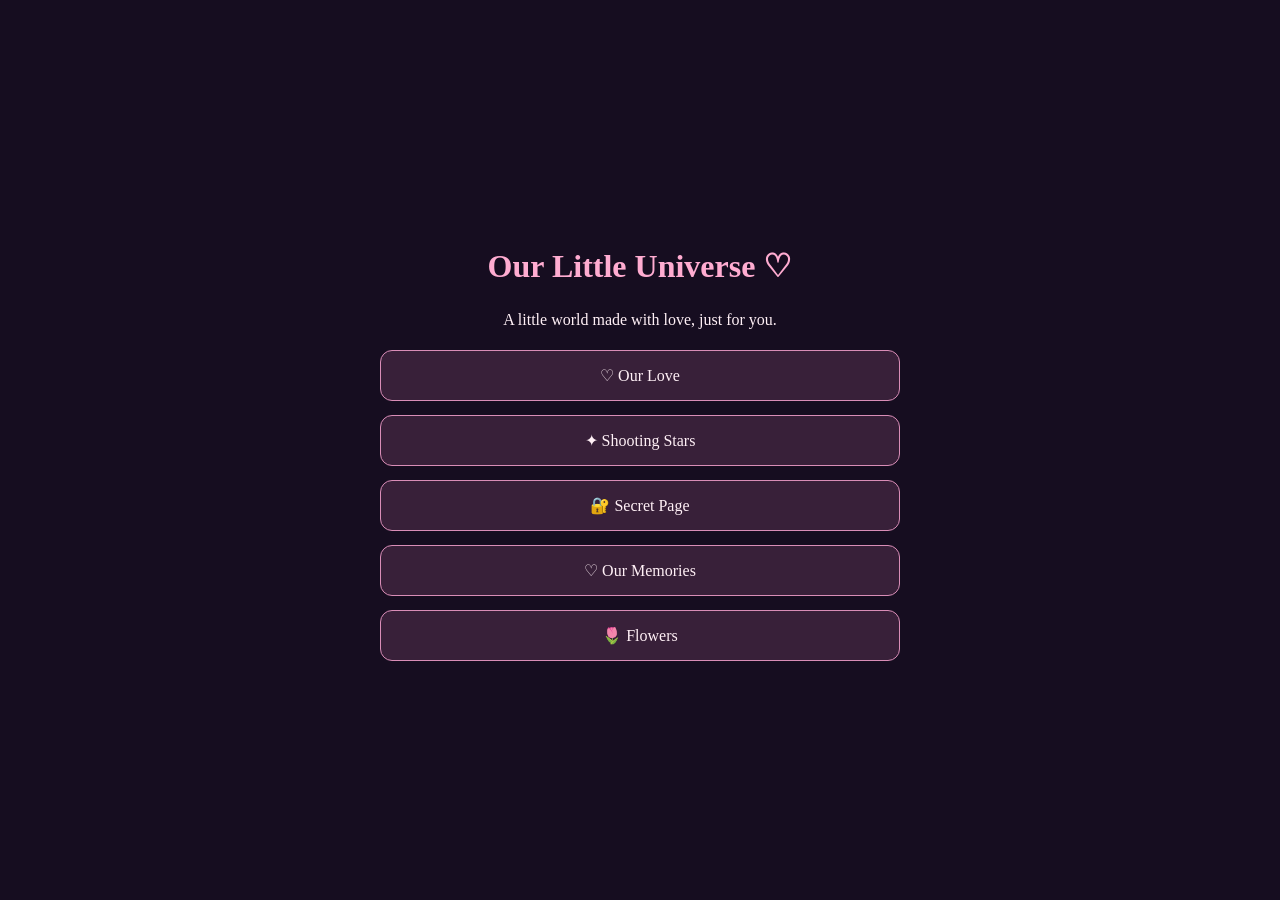
<file: index.html>
<!DOCTYPE html>
<html lang="es">
<head>
  <meta charset="UTF-8">
  <meta name="viewport" content="width=device-width, initial-scale=1.0">
  <title>Our Little Universe ♡</title>
  <style>
    body {
      margin: 0;
      min-height: 100vh;
      display: grid;
      place-items: center;
      background: #160d20;
      color: #fff0f6;
      font-family: Georgia, serif;
      text-align: center;
    }
    main {
      width: min(85%, 520px);
      padding: 30px 0;
    }
    h1 { color: #ffacd1; }
    p { line-height: 1.7; }
    a {
      display: block;
      margin: 14px 0;
      padding: 15px;
      border: 1px solid #d98db7;
      border-radius: 12px;
      color: #fff0f6;
      text-decoration: none;
      background: #382039;
    }
    a:hover { background: #613253; }
  </style>
</head>
<body>
  <main>
    <h1>Our Little Universe ♡</h1>
    <p>A little world made with love, just for you.</p>

    <a href="amor/">♡ Our Love</a>
    <a href="estrellas/">✦ Shooting Stars</a>
    <a href="pagina_secreta/">🔐 Secret Page</a>
    <a href="corazon_fotos_flotantes/heart_with_floating_photos.html">♡ Our Memories</a>
    <a href="tulipanes/index2.html">🌷 Flowers</a>
  </main>
</body>
</html>
</file>
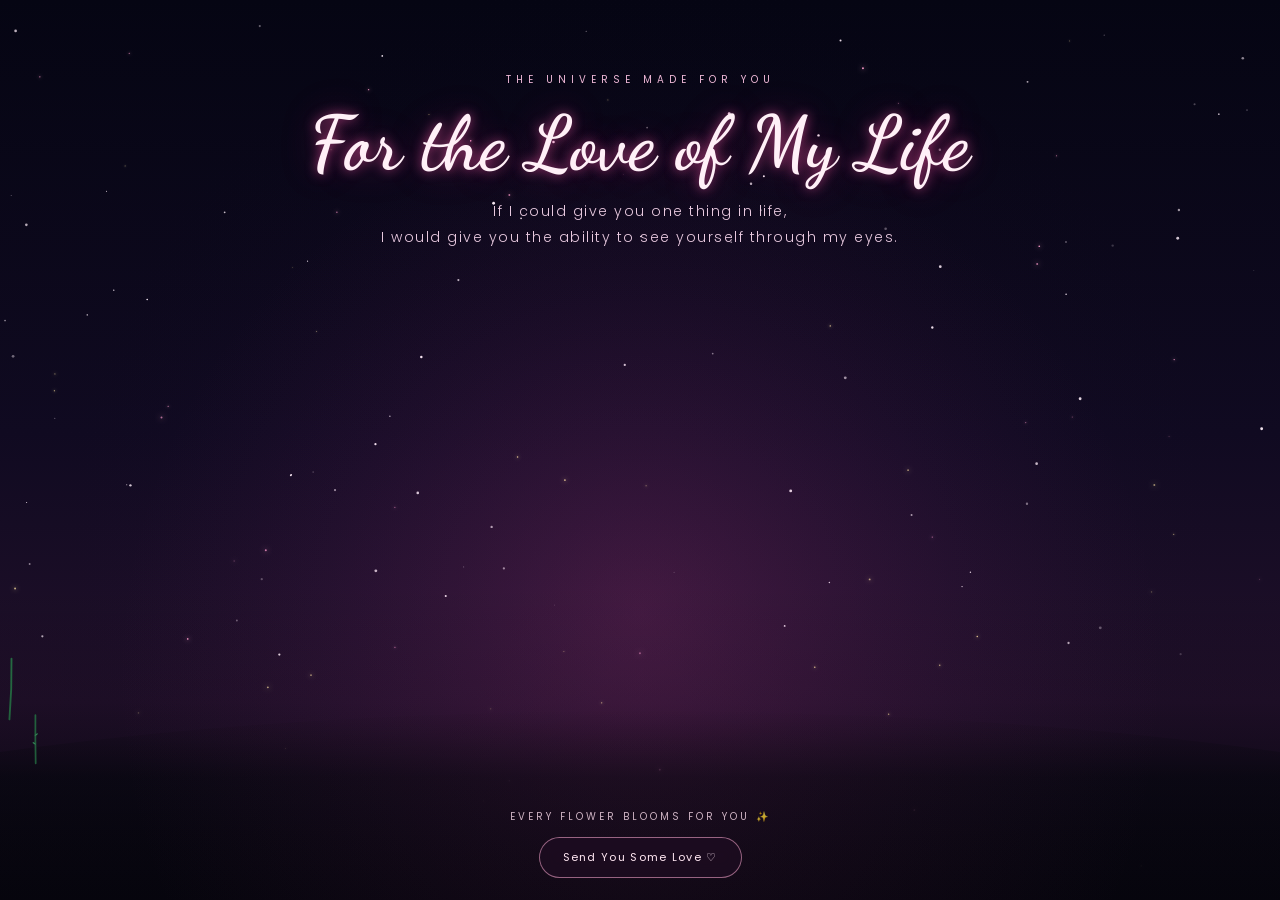
<file: amor/index.html>
<!DOCTYPE html>
<html lang="en">
<head>
<meta charset="UTF-8">
<meta name="viewport" content="width=device-width, initial-scale=1.0">
<meta name="theme-color" content="#080512">
<title>A Garden for Lyn ✨</title>

<link rel="preconnect" href="https://fonts.googleapis.com">
<link rel="preconnect" href="https://fonts.gstatic.com" crossorigin>
<link href="https://fonts.googleapis.com/css2?family=Dancing+Script:wght@500;600;700&family=Poppins:wght@300;400&display=swap" rel="stylesheet">

<style>
:root {
  --pink: #ff78b7;
  --light-pink: #ffe0ef;
  --gold: #ffe1a0;
  --night: #080512;
}

* {
  margin: 0;
  padding: 0;
  box-sizing: border-box;
}

body {
  min-height: 100vh;
  min-height: 100dvh;
  overflow: hidden;
  background: var(--night);
  color: white;
  font-family: "Poppins", sans-serif;
}

#garden {
  position: fixed;
  inset: 0;
  width: 100%;
  height: 100%;
  z-index: 0;
}

.sky-glow {
  position: fixed;
  inset: 0;
  z-index: 1;
  pointer-events: none;
  background:
    radial-gradient(
      ellipse at 50% 75%,
      rgba(139, 48, 115, .15),
      transparent 58%
    ),
    linear-gradient(
      to bottom,
      rgba(5, 4, 18, .05),
      transparent 65%,
      rgba(5, 3, 12, .4)
    );
}

/* SHOOTING STARS */

.night {
  position: fixed;
  inset: 0;
  overflow: hidden;
  z-index: 2;
  pointer-events: none;
}

.shooting-star {
  position: absolute;
  width: 120px;
  height: 2px;
  border-radius: 999px;
  opacity: 0;
  background: linear-gradient(
    90deg,
    transparent,
    #ffb0d4,
    #fff4fb
  );
  box-shadow: 0 0 12px #ff78b7;
  transform: rotate(-35deg);
  animation: shooting 5s ease-in infinite;
}

.shooting-star:nth-child(1) {
  top: 17%;
  left: 8%;
  animation-delay: 1s;
}

.shooting-star:nth-child(2) {
  top: 29%;
  left: 52%;
  animation-delay: 4.2s;
}

.shooting-star:nth-child(3) {
  top: 10%;
  left: 72%;
  animation-delay: 7.1s;
}

.shooting-star:nth-child(4) {
  top: 42%;
  left: 18%;
  animation-delay: 9.5s;
}

@keyframes shooting {
  0% {
    opacity: 0;
    transform: translate(0, 0) rotate(-35deg);
  }
  8% {
    opacity: .9;
  }
  30% {
    opacity: 0;
    transform: translate(260px, 170px) rotate(-35deg);
  }
  100% {
    opacity: 0;
  }
}

/* INTRODUCTION */

.intro {
  position: fixed;
  top: 8%;
  left: 0;
  width: 100%;
  z-index: 5;
  padding: 0 20px;
  text-align: center;
  pointer-events: none;
  animation: intro-appear 2s ease 1s both;
}

.eyebrow {
  color: #eeb8d7;
  font-size: 10px;
  letter-spacing: 5px;
  text-transform: uppercase;
  margin-bottom: 12px;
}

h1 {
  color: #fff0f7;
  font-family: "Dancing Script", cursive;
  font-size: clamp(42px, 7vw, 76px);
  font-weight: 600;
  line-height: 1.15;
  text-shadow:
    0 0 12px rgba(255, 91, 172, .65),
    0 0 38px rgba(255, 46, 138, .28);
}

.subtitle {
  margin-top: 12px;
  color: #e8c9df;
  font-size: clamp(11px, 2vw, 14px);
  font-weight: 300;
  letter-spacing: 1.5px;
  line-height: 1.8;
}

.typewriter {
  display: block;
  min-height: 28px;
  margin-top: 18px;
  color: #ffb8d7;
  font-size: clamp(11px, 2.2vw, 14px);
  letter-spacing: .5px;
}

/* FLOATING HEARTS AND MESSAGES */

#effects {
  position: fixed;
  inset: 0;
  z-index: 6;
  overflow: hidden;
  pointer-events: none;
}

.heart {
  position: absolute;
  bottom: -40px;
  color: var(--pink);
  font-size: 22px;
  line-height: 1;
  text-shadow: 0 0 12px rgba(255, 65, 157, .8);
  animation: heart-rise 7s ease-in forwards;
  will-change: transform, opacity;
}

@keyframes heart-rise {
  0% {
    opacity: 0;
    transform: translate3d(0, 0, 0) scale(.6) rotate(-12deg);
  }
  12% {
    opacity: .85;
  }
  55% {
    opacity: .7;
  }
  100% {
    opacity: 0;
    transform: translate3d(35px, -115vh, 0) scale(1.25) rotate(18deg);
  }
}

.floating-message {
  position: absolute;
  max-width: 85vw;
  color: #ffe8f3;
  font-family: "Dancing Script", cursive;
  font-size: clamp(19px, 3vw, 27px);
  text-shadow:
    0 0 9px #ff5caa,
    0 0 24px rgba(255, 46, 138, .5);
  white-space: nowrap;
  animation: message-fade 4.5s ease-in-out forwards;
}

@keyframes message-fade {
  0% {
    opacity: 0;
    transform: translateY(12px) scale(.9);
  }
  20%, 72% {
    opacity: .95;
    transform: translateY(0) scale(1);
  }
  100% {
    opacity: 0;
    transform: translateY(-15px) scale(1.02);
  }
}

/* BOTTOM NOTE AND BUTTON */

.footer {
  position: fixed;
  bottom: 22px;
  left: 0;
  width: 100%;
  padding: 0 16px;
  z-index: 7;
  display: flex;
  flex-direction: column;
  align-items: center;
  gap: 12px;
  pointer-events: none;
}

.footer-note {
  color: rgba(255, 224, 239, .78);
  font-size: 10px;
  letter-spacing: 3px;
  text-align: center;
  text-transform: uppercase;
}

.love-button {
  pointer-events: auto;
  padding: 11px 23px;
  border: 1px solid rgba(255, 174, 211, .55);
  border-radius: 999px;
  color: #ffe7f2;
  background: rgba(34, 13, 38, .55);
  backdrop-filter: blur(8px);
  -webkit-backdrop-filter: blur(8px);
  font-family: "Poppins", sans-serif;
  font-size: 11px;
  letter-spacing: 1.3px;
  cursor: pointer;
  transition:
    background .3s ease,
    box-shadow .3s ease,
    transform .3s ease;
}

.love-button:hover {
  background: rgba(155, 44, 105, .4);
  box-shadow: 0 0 22px rgba(255, 92, 170, .25);
  transform: translateY(-2px);
}

@keyframes intro-appear {
  from {
    opacity: 0;
    transform: translateY(16px);
  }
  to {
    opacity: 1;
    transform: translateY(0);
  }
}

@media (max-width: 600px) {
  .intro {
    top: 7%;
  }

  .eyebrow {
    letter-spacing: 3px;
    font-size: 9px;
  }

  h1 {
    font-size: clamp(39px, 10vw, 56px);
  }

  .subtitle {
    max-width: 330px;
    margin: 10px auto 0;
    letter-spacing: .6px;
  }

  .typewriter {
    margin-top: 13px;
    padding: 0 8px;
  }

  .footer {
    bottom: 15px;
  }

  .footer-note {
    font-size: 9px;
    letter-spacing: 2px;
  }

  .floating-message {
    white-space: normal;
    text-align: center;
  }
}

@media (prefers-reduced-motion: reduce) {
  .shooting-star {
    animation-duration: 12s;
  }

  .heart {
    animation-duration: 10s;
  }

  .floating-message {
    animation-duration: 5s;
  }
}
</style>
</head>

<body>

<canvas id="garden" aria-hidden="true"></canvas>
<div class="sky-glow" aria-hidden="true"></div>

<div class="night" aria-hidden="true">
  <div class="shooting-star"></div>
  <div class="shooting-star"></div>
  <div class="shooting-star"></div>
  <div class="shooting-star"></div>
</div>

<header class="intro">
  <div class="eyebrow">The universe made for you</div>
  <h1>For the Love of My Life</h1>
  <p class="subtitle">
    If I could give you one thing in life,<br>
    I would give you the ability to see yourself through my eyes.
  </p>
  <span class="typewriter" id="typewriter" aria-live="polite"></span>
</header>

<div id="effects" aria-hidden="true"></div>

<footer class="footer">
  <div class="footer-note">Every flower blooms for you ✨</div>
  <button class="love-button" id="loveButton" type="button">
    Send You Some Love ♡
  </button>
</footer>

<script>
"use strict";

/* =========================================
   1. CANVAS AND RESPONSIVE LAYOUT
========================================= */

const canvas = document.getElementById("garden");
const ctx = canvas.getContext("2d");
const effects = document.getElementById("effects");

let w = 0;
let h = 0;
let dpr = 1;
let flowers = [];
let particles = [];
let stars = [];
let lastFrame = 0;
let animationTime = 0;
let lastMessageTime = 0;
let lastHeartTime = 0;
let flowerSeed = 0;

const palette = [
  "#ff368f",
  "#ff70b7",
  "#ffacd5",
  "#e84b9b",
  "#ffc0dc",
  "#ff8cbd"
];

const loveMessages = [
  "You are my favorite person",
  "You make my world bloom",
  "My heart feels at home with you",
  "You are my sweetest dream",
  "If I had a thousand lives, I would find you in every one",
  "You make ordinary moments magical",
  "You will always have a place in my heart",
  "You are my favorite kind of forever",
  "Every little star reminds me of you"
];

function random(min, max) {
  return min + Math.random() * (max - min);
}

function resize() {
  w = window.innerWidth;
  h = window.innerHeight;
  dpr = Math.min(window.devicePixelRatio || 1, 2);

  canvas.width = Math.round(w * dpr);
  canvas.height = Math.round(h * dpr);
  ctx.setTransform(dpr, 0, 0, dpr, 0, 0);

  createGarden();
  createStars();
  createParticles();
}

function createGarden() {
  flowers = [];
  flowerSeed = 0;

  const count = Math.max(18, Math.min(46, Math.floor(w / 13)));
  const spacing = w / count;

  for (let i = 0; i < count; i++) {
    const ground = h * random(.77, .97);

    flowers.push({
      x: (i + .5) * spacing + random(-spacing * .22, spacing * .22),
      ground,
      height: h * random(.13, .26),
      size: random(7, 12),
      color: palette[Math.floor(Math.random() * palette.length)],
      delay: i * .16 + random(0, 1.5),
      phase: random(0, Math.PI * 2),
      sway: random(2, 6),
      petals: Math.floor(random(5, 8)),
      leaves: Math.random() > .25,
      bloomSpeed: random(.8, 1.2)
    });
  }

  // Small flowers grow among the taller ones.
  const extraCount = Math.max(7, Math.floor(w / 38));

  for (let i = 0; i < extraCount; i++) {
    flowers.push({
      x: random(0, w),
      ground: h * random(.88, 1.01),
      height: h * random(.07, .13),
      size: random(5, 8),
      color: palette[Math.floor(Math.random() * palette.length)],
      delay: random(2, 7),
      phase: random(0, Math.PI * 2),
      sway: random(1, 4),
      petals: 5,
      leaves: true,
      bloomSpeed: random(.8, 1.2)
    });
  }
}

function createStars() {
  stars = [];

  for (let i = 0; i < 85; i++) {
    stars.push({
      x: Math.random() * w,
      y: Math.random() * h * .73,
      radius: random(.4, 1.5),
      phase: random(0, Math.PI * 2),
      speed: random(.5, 1.8)
    });
  }
}

function createParticles() {
  particles = [];

  for (let i = 0; i < 65; i++) {
    particles.push({
      x: Math.random() * w,
      y: Math.random() * h,
      rise: random(5, 18),
      speed: random(.35, 1.1),
      phase: random(0, Math.PI * 2),
      radius: random(.7, 2),
      color: Math.random() > .48 ? "#ff9dce" : "#ffe5a1"
    });
  }
}

/* =========================================
   2. SKY, STARS AND GLOWING PARTICLES
========================================= */

function drawBackground(time) {
  const sky = ctx.createLinearGradient(0, 0, 0, h);

  sky.addColorStop(0, "#050513");
  sky.addColorStop(.48, "#100a21");
  sky.addColorStop(.78, "#21102a");
  sky.addColorStop(1, "#090611");

  ctx.fillStyle = sky;
  ctx.fillRect(0, 0, w, h);

  const halo = ctx.createRadialGradient(
    w * .5, h * .68, 2,
    w * .5, h * .68, h * .72
  );

  halo.addColorStop(0, "rgba(160, 54, 126, .22)");
  halo.addColorStop(.5, "rgba(94, 34, 100, .08)");
  halo.addColorStop(1, "rgba(5, 5, 19, 0)");

  ctx.fillStyle = halo;
  ctx.fillRect(0, 0, w, h);

  for (const star of stars) {
    const alpha = .2 + .8 *
      Math.abs(Math.sin(time * star.speed + star.phase));

    ctx.globalAlpha = alpha;
    ctx.fillStyle = "#fff0fb";
    ctx.beginPath();
    ctx.arc(star.x, star.y, star.radius, 0, Math.PI * 2);
    ctx.fill();
  }

  ctx.globalAlpha = 1;
}

function drawGlow(x, y, radius, color, alpha = 1) {
  ctx.save();
  ctx.globalAlpha = alpha;
  ctx.shadowBlur = radius * 2.5;
  ctx.shadowColor = color;
  ctx.fillStyle = color;

  ctx.beginPath();
  ctx.arc(x, y, radius * .5, 0, Math.PI * 2);
  ctx.fill();

  ctx.restore();
}

function drawParticles(time) {
  for (const p of particles) {
    const x = p.x + Math.sin(time * p.speed + p.phase) * 17;
    const y = ((p.y - time * p.rise) % (h + 30) + h + 30) % (h + 30) - 15;

    const twinkle = .25 + .75 *
      Math.abs(Math.sin(time * 1.8 + p.phase));

    drawGlow(x, y, p.radius, p.color, twinkle);
  }
}

/* =========================================
   3. FLOWERS: GROWING STEMS AND OPENING PETALS
========================================= */

function drawLeaf(x, y, side, grow, time, phase) {
  ctx.save();
  ctx.translate(x, y);
  ctx.rotate(side * -.6 + Math.sin(time + phase) * .035);

  ctx.fillStyle = "#278451";
  ctx.beginPath();
  ctx.ellipse(
    side * 8 * grow,
    0,
    11 * grow,
    4.5 * grow,
    0,
    0,
    Math.PI * 2
  );
  ctx.fill();

  ctx.strokeStyle = "rgba(173, 240, 178, .3)";
  ctx.lineWidth = .7;
  ctx.beginPath();
  ctx.moveTo(0, 0);
  ctx.lineTo(side * 14 * grow, 0);
  ctx.stroke();

  ctx.restore();
}

function drawFlower(f, time) {
  const age = time - f.delay;

  if (age <= 0) return;

  const grow = Math.min(1, age / 3);
  const bloom = Math.max(0, Math.min(1, (age - 1.1) / 2.4));

  const sway = Math.sin(time * 1.15 + f.phase) * f.sway;
  const topX = f.x + sway * grow;
  const topY = f.ground - f.height * grow;

  // Curved stem.
  ctx.save();
  ctx.strokeStyle = "#287447";
  ctx.lineWidth = 1.5 + grow;
  ctx.lineCap = "round";
  ctx.beginPath();
  ctx.moveTo(f.x, f.ground);
  ctx.quadraticCurveTo(
    f.x + sway * .45,
    f.ground - f.height * .5 * grow,
    topX,
    topY
  );
  ctx.stroke();

  // Leaves unfold as the stem grows.
  if (f.leaves && grow > .18) {
    const leafGrow = Math.min(1, (grow - .18) * 2.5);

    drawLeaf(
      f.x + sway * .35,
      f.ground - f.height * .4 * grow,
      -1, leafGrow, time, f.phase
    );

    drawLeaf(
      f.x + sway * .5,
      f.ground - f.height * .58 * grow,
      1, leafGrow, time, f.phase + 1
    );
  }

  ctx.restore();

  if (bloom <= 0) return;

  const open = Math.min(1, bloom * f.bloomSpeed * 1.25);
  const pulse = 1 + Math.sin(time * 2.2 + f.phase) * .035;

  ctx.save();
  ctx.translate(topX, topY);
  ctx.rotate(sway * .012);

  // Soft glow around the flower.
  drawGlow(0, 0, f.size * .9 * open, f.color, .23);

  // Individual petals.
  for (let i = 0; i < f.petals; i++) {
    const angle = i * Math.PI * 2 / f.petals;
    const distance = f.size * .57 * open;

    ctx.save();
    ctx.rotate(angle);
    ctx.translate(0, -distance);
    ctx.rotate(-.12);

    ctx.shadowColor = f.color;
    ctx.shadowBlur = 7 * open;
    ctx.fillStyle = f.color;

    ctx.beginPath();
    ctx.ellipse(
      0,
      0,
      f.size * .39 * open * pulse,
      f.size * .69 * open * pulse,
      0,
      0,
      Math.PI * 2
    );
    ctx.fill();

    // A delicate highlight on each petal.
    ctx.shadowBlur = 0;
    ctx.strokeStyle = "rgba(255, 238, 249, .25)";
    ctx.lineWidth = .6;
    ctx.stroke();

    ctx.restore();
  }

  // Golden flower center.
  ctx.shadowBlur = 12;
  ctx.shadowColor = "#ffd86b";
  ctx.fillStyle = "#ffd86b";

  ctx.beginPath();
  ctx.arc(0, 0, f.size * .24 * open, 0, Math.PI * 2);
  ctx.fill();

  // Tiny golden specks inside the center.
  ctx.shadowBlur = 0;
  ctx.fillStyle = "#fff1b6";

  for (let i = 0; i < 5; i++) {
    const angle = i * Math.PI * 2 / 5;
    const distance = f.size * .12 * open;

    ctx.beginPath();
    ctx.arc(
      Math.cos(angle) * distance,
      Math.sin(angle) * distance,
      Math.max(.4, f.size * .025 * open),
      0,
      Math.PI * 2
    );
    ctx.fill();
  }

  ctx.restore();
}

function drawGround() {
  const ground = ctx.createLinearGradient(0, h * .79, 0, h);

  ground.addColorStop(0, "rgba(24, 13, 29, .02)");
  ground.addColorStop(.35, "rgba(10, 9, 19, .8)");
  ground.addColorStop(1, "#07060e");

  ctx.fillStyle = ground;
  ctx.beginPath();
  ctx.ellipse(
    w / 2,
    h * 1.06,
    w * .9,
    h * .27,
    0,
    0,
    Math.PI * 2
  );
  ctx.fill();
}

/* =========================================
   4. MAIN ANIMATION LOOP
========================================= */

function animate(now) {
  if (!lastFrame) lastFrame = now;

  // Cap large time jumps when returning to the tab.
  const delta = Math.min((now - lastFrame) / 1000, .05);
  lastFrame = now;
  animationTime += delta;

  drawBackground(animationTime);
  drawParticles(animationTime);
  drawGround();

  // Flowers farther back are drawn first.
  flowers.sort((a, b) => a.ground - b.ground);

  for (const flower of flowers) {
    drawFlower(flower, animationTime);
  }

  // Gentle, occasional messages.
  if (animationTime - lastMessageTime > 7.5) {
    createFloatingMessage();
    lastMessageTime = animationTime;
  }

  // A few hearts drift through the garden.
  if (animationTime - lastHeartTime > 1.5) {
    createHeart();
    lastHeartTime = animationTime;
  }

  requestAnimationFrame(animate);
}

/* =========================================
   5. FLOATING ROMANTIC MESSAGES AND HEARTS
========================================= */

function createFloatingMessage() {
  if (document.hidden) return;

  const message = document.createElement("div");
  message.className = "floating-message";
  message.textContent =
    loveMessages[Math.floor(Math.random() * loveMessages.length)];

  const maxTop = Math.max(180, h * .66);

  message.style.left = random(5, 65) + "%";
  message.style.top = random(h * .32, maxTop) + "px";

  effects.appendChild(message);

  setTimeout(() => message.remove(), 4600);
}

function createHeart(x, y, custom = false) {
  if (document.hidden) return;

  const heart = document.createElement("span");
  heart.className = "heart";

  const symbols = ["♡", "♥", "💗", "✨"];
  heart.textContent = symbols[Math.floor(Math.random() * symbols.length)];

  heart.style.left = (x ?? random(3, 97) / 100 * w) + "px";
  heart.style.fontSize = random(14, custom ? 31 : 23) + "px";
  heart.style.animationDuration = random(5, 8) + "s";

  if (y !== undefined) {
    heart.style.bottom = "auto";
    heart.style.top = y + "px";
  }

  effects.appendChild(heart);
  setTimeout(() => heart.remove(), 8200);
}

/* =========================================
   6. TYPEWRITER
========================================= */

const phrases = [
  "You make my world bloom...",
  "You are my favorite kind of magic...",
  "Every flower is a little reminder of my love...",
  "I want to grow with you, through every season...",
  "In every universe, I would still choose you."
];

const typewriter = document.getElementById("typewriter");

let phraseIndex = 0;
let charIndex = 0;
let deleting = false;

function typeLoop() {
  const phrase = phrases[phraseIndex];

  if (!deleting) {
    typewriter.textContent = phrase.slice(0, charIndex + 1);
    charIndex++;

    if (charIndex >= phrase.length) {
      deleting = true;
      setTimeout(typeLoop, 2300);
      return;
    }

    setTimeout(typeLoop, 58);
  } else {
    typewriter.textContent = phrase.slice(0, charIndex - 1);
    charIndex--;

    if (charIndex <= 0) {
      deleting = false;
      phraseIndex = (phraseIndex + 1) % phrases.length;
      setTimeout(typeLoop, 500);
      return;
    }

    setTimeout(typeLoop, 25);
  }
}

/* =========================================
   7. INTERACTION
========================================= */

document.getElementById("loveButton").addEventListener("click", () => {
  const amount = Math.min(22, Math.max(12, Math.floor(w / 35)));

  for (let i = 0; i < amount; i++) {
    setTimeout(() => {
      createHeart(
        random(w * .25, w * .75),
        h * random(.45, .8),
        true
      );
    }, i * 65);
  }

  createFloatingMessage();
});

// Tapping or clicking the scene releases a little burst of hearts.
document.addEventListener("pointerdown", event => {
  if (event.target.closest("button")) return;

  for (let i = 0; i < 5; i++) {
    setTimeout(() => {
      createHeart(
        event.clientX + random(-45, 45),
        event.clientY + random(-25, 25),
        true
      );
    }, i * 80);
  }
});

/* =========================================
   8. INITIALIZE AND CLEAN UP
========================================= */

document.addEventListener("visibilitychange", () => {
  if (!document.hidden) {
    lastFrame = 0;
  }
});

window.addEventListener("resize", resize);

resize();
setTimeout(typeLoop, 2800);
requestAnimationFrame(animate);
</script>

</body>
</html>
</file>
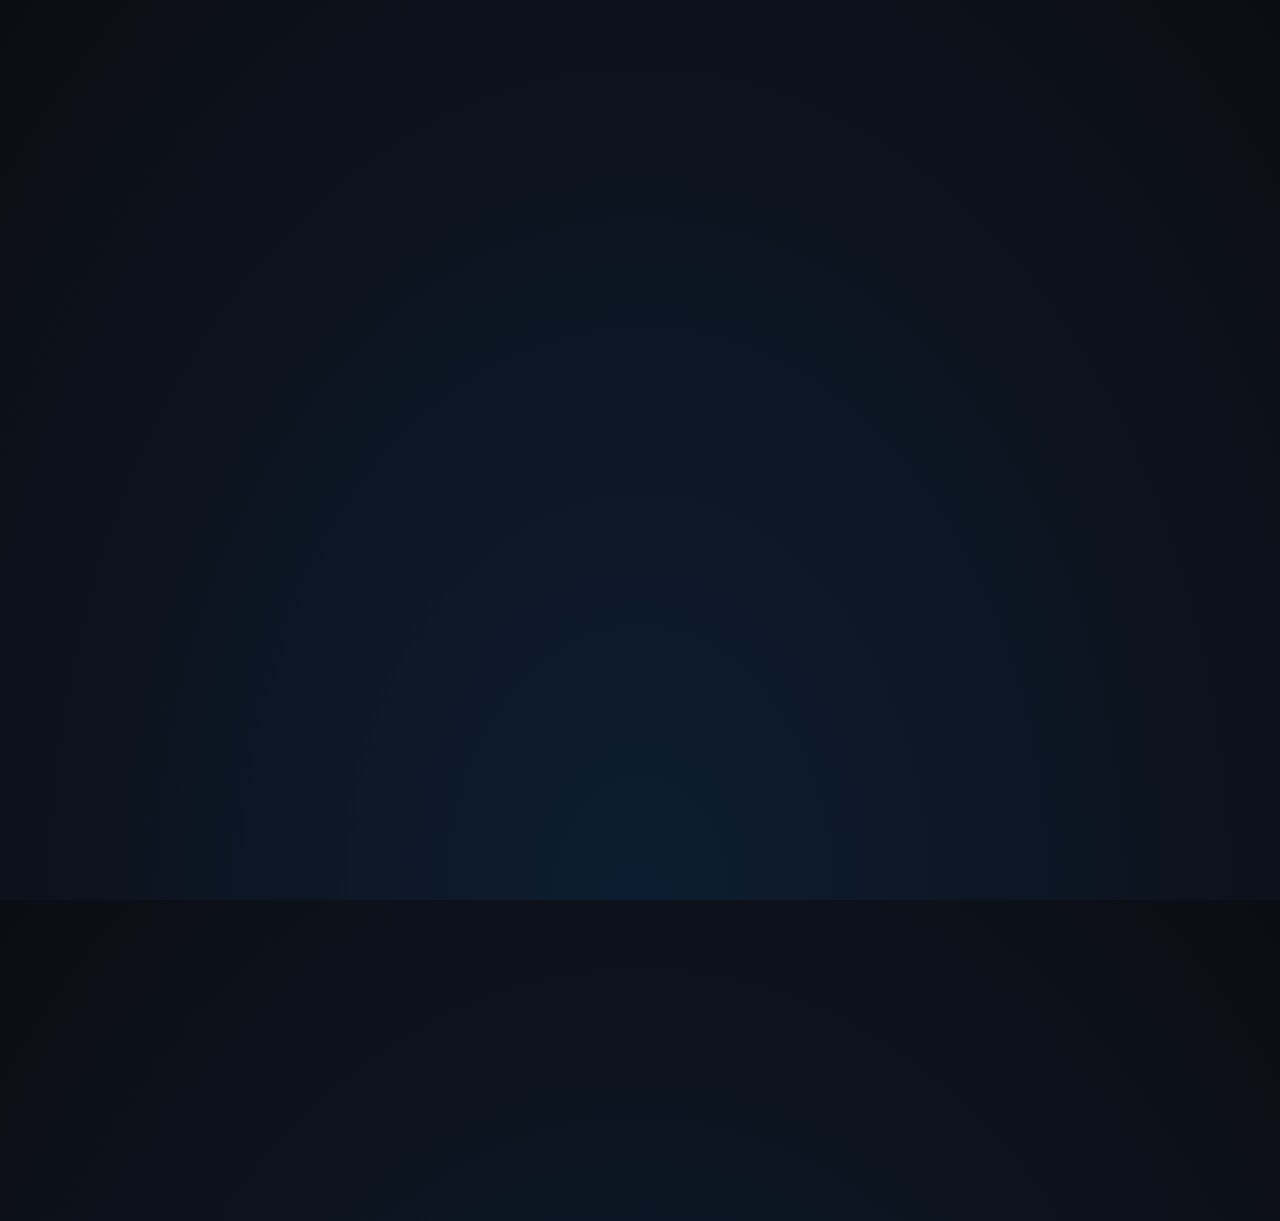
<file: estrellas/index.html>
<!DOCTYPE html>
<html lang="es">
<head>
<meta charset="UTF-8">
<meta name="viewport" content="width=device-width, initial-scale=1.0">
<title>Shooting Stars + Mensajes</title>
<style>
body{
  background: radial-gradient(ellipse at bottom, #0d1d31 0%, #0c0d13 100%);
  height: 100vh;
  overflow: hidden;
  margin:0;
}
.night{
  position: relative;
  width: 100%;
  height: 100%;
  transform: rotateZ(45deg);
}
.shooting_star{
  position: absolute;
  left: 50%;
  top: 50%;
  height: 2px;
  background: linear-gradient(-45deg, #5f91ff, rgba(0,0,255,0));
  border-radius: 999px;
  filter: drop-shadow(0 0 6px #699bff);
  animation:
    tail 3000ms ease-in-out infinite,
    shooting 3000ms ease-in-out infinite;
}
.shooting_star::before, .shooting_star::after{
  content: '';
  position: absolute;
  top: calc(50% - 1px);
  right: 0;
  height: 2px;
  background: linear-gradient(-45deg, rgba(0,0,255,0), #5f91ff, rgba(0,0,255,0));
  transform: translateX(50%) rotateZ(45deg);
  border-radius: 100%;
  animation: shining 3000ms ease-in-out infinite;
}
.shooting_star::after{ transform: translateX(50%) rotateZ(-45deg); }

.shooting_star:nth-child(1){ top: calc(50% - 400px); left: calc(50% - 300px); animation-delay: 0.2s; }
.shooting_star:nth-child(2){ top: calc(50% - 250px); left: calc(50% - 600px); animation-delay: 0.5s; }
.shooting_star:nth-child(3){ top: calc(50% - 100px); left: calc(50% - 500px); animation-delay: 0.8s; }
.shooting_star:nth-child(4){ top: calc(50% - 350px); left: calc(50% - 100px); animation-delay: 1s; }
.shooting_star:nth-child(5){ top: calc(50% - 50px); left: calc(50% - 650px); animation-delay: 1.2s; }
.shooting_star:nth-child(6){ top: calc(50% - 450px); left: calc(50% + 100px); animation-delay: 1.5s; }
.shooting_star:nth-child(7){ top: calc(50% + 50px); left: calc(50% - 400px); animation-delay: 1.8s; }
.shooting_star:nth-child(8){ top: calc(50% - 300px); left: calc(50% + 200px); animation-delay: 2s; }
.shooting_star:nth-child(9){ top: calc(50% - 150px); left: calc(50% - 200px); animation-delay: 2.2s; }
.shooting_star:nth-child(10){ top: calc(50% + 100px); left: calc(50% - 550px); animation-delay: 2.5s; }
.shooting_star:nth-child(11){ top: calc(50% - 380px); left: calc(50% - 150px); animation-delay: 0.3s; }
.shooting_star:nth-child(12){ top: calc(50% - 200px); left: calc(50% + 350px); animation-delay: 0.6s; }
.shooting_star:nth-child(13){ top: calc(50% + 0px); left: calc(50% - 100px); animation-delay: 0.9s; }
.shooting_star:nth-child(14){ top: calc(50% - 320px); left: calc(50% - 450px); animation-delay: 1.1s; }
.shooting_star:nth-child(15){ top: calc(50% - 80px); left: calc(50% + 400px); animation-delay: 1.4s; }
.shooting_star:nth-child(16){ top: calc(50% + 150px); left: calc(50% - 200px); animation-delay: 1.7s; }
.shooting_star:nth-child(17){ top: calc(50% - 420px); left: calc(50% + 300px); animation-delay: 2.1s; }
.shooting_star:nth-child(18){ top: calc(50% - 180px); left: calc(50% - 350px); animation-delay: 2.4s; }
.shooting_star:nth-child(19){ top: calc(50% + 80px); left: calc(50% + 100px); animation-delay: 2.7s; }
.shooting_star:nth-child(20){ top: calc(50% - 280px); left: calc(50% + 500px); animation-delay: 3s; }
.shooting_star:nth-child(21){ top: calc(50% - 10px); left: calc(50% - 700px); animation-delay: 0.15s; }
.shooting_star:nth-child(22){ top: calc(50% - 360px); left: calc(50% + 450px); animation-delay: 0.45s; }
.shooting_star:nth-child(23){ top: calc(50% + 120px); left: calc(50% - 300px); animation-delay: 0.75s; }
.shooting_star:nth-child(24){ top: calc(50% - 220px); left: calc(50% - 50px); animation-delay: 1.05s; }
.shooting_star:nth-child(25){ top: calc(50% - 400px); left: calc(50% - 600px); animation-delay: 1.35s; }

@keyframes tail{ 0%{ width: 0; } 30%{ width: 100px; } 100%{ width: 0; } }
@keyframes shining{ 0%{ width: 0; } 50%{ width: 30px; } 100%{ width: 0; } }
@keyframes shooting{ 0%{ transform: translateX(0); } 100%{ transform: translateX(400px); } }

/* MENSAJES */
#messages{
  position: fixed;
  top: 0;
  left: 0;
  width: 100vw;
  height: 100vh;
  pointer-events: none;
  z-index: 10;
}
.msg{
  position: absolute;
  color: white;
  font-family: 'Segoe UI', sans-serif;
  font-size: 18px;
  text-shadow: 0 0 10px #5f91ff, 0 0 20px #5f91ff;
  opacity: 0;
  animation: msgFade 4s ease-in-out forwards;
  white-space: nowrap;
}
@keyframes msgFade{
  0%{ opacity: 0; transform: translateY(20px) scale(0.8); }
  20%{ opacity: 1; transform: translateY(0) scale(1); }
  70%{ opacity: 1; }
  100%{ opacity: 0; transform: translateY(-20px) scale(0.9); }
}
</style>
</head>
<body>
<div class="night">
  <div class="shooting_star"></div><div class="shooting_star"></div><div class="shooting_star"></div><div class="shooting_star"></div><div class="shooting_star"></div>
  <div class="shooting_star"></div><div class="shooting_star"></div><div class="shooting_star"></div><div class="shooting_star"></div><div class="shooting_star"></div>
  <div class="shooting_star"></div><div class="shooting_star"></div><div class="shooting_star"></div><div class="shooting_star"></div><div class="shooting_star"></div>
  <div class="shooting_star"></div><div class="shooting_star"></div><div class="shooting_star"></div><div class="shooting_star"></div><div class="shooting_star"></div>
  <div class="shooting_star"></div><div class="shooting_star"></div><div class="shooting_star"></div><div class="shooting_star"></div><div class="shooting_star"></div>
</div>

<div id="messages"></div>

<script>
// AQUÍ CAMBIA LOS MENSAJES QUE QUIERAS
const textos = [
  "You are my star",
  "Ask a wish upon a star",
  "You shine brighter than the stars",
  "I love you to the moon and back",
  "Always together",
  "My universe is you, My Lyn",
  "You are my constellation",
  "Stay with me",
  "You are infinite",
    "You are my galaxy",
    "I choose you",
    "You are my light in the dark",
];

const container = document.getElementById("messages");

function crearMensaje(){
  const el = document.createElement("div");
  el.className = "msg";
  el.textContent = textos[Math.floor(Math.random()*textos.length)];
  
  // posición random en cualquier lado
  const x = Math.random() * (window.innerWidth - 200);
  const y = Math.random() * (window.innerHeight - 100);
  el.style.left = x + "px";
  el.style.top = y + "px";
  
  container.appendChild(el);
  setTimeout(()=> el.remove(), 4000);
}

// aparece un mensaje cada 1.2 segundos
setInterval(crearMensaje, 1200);
</script>
</body>
</html>
</file>
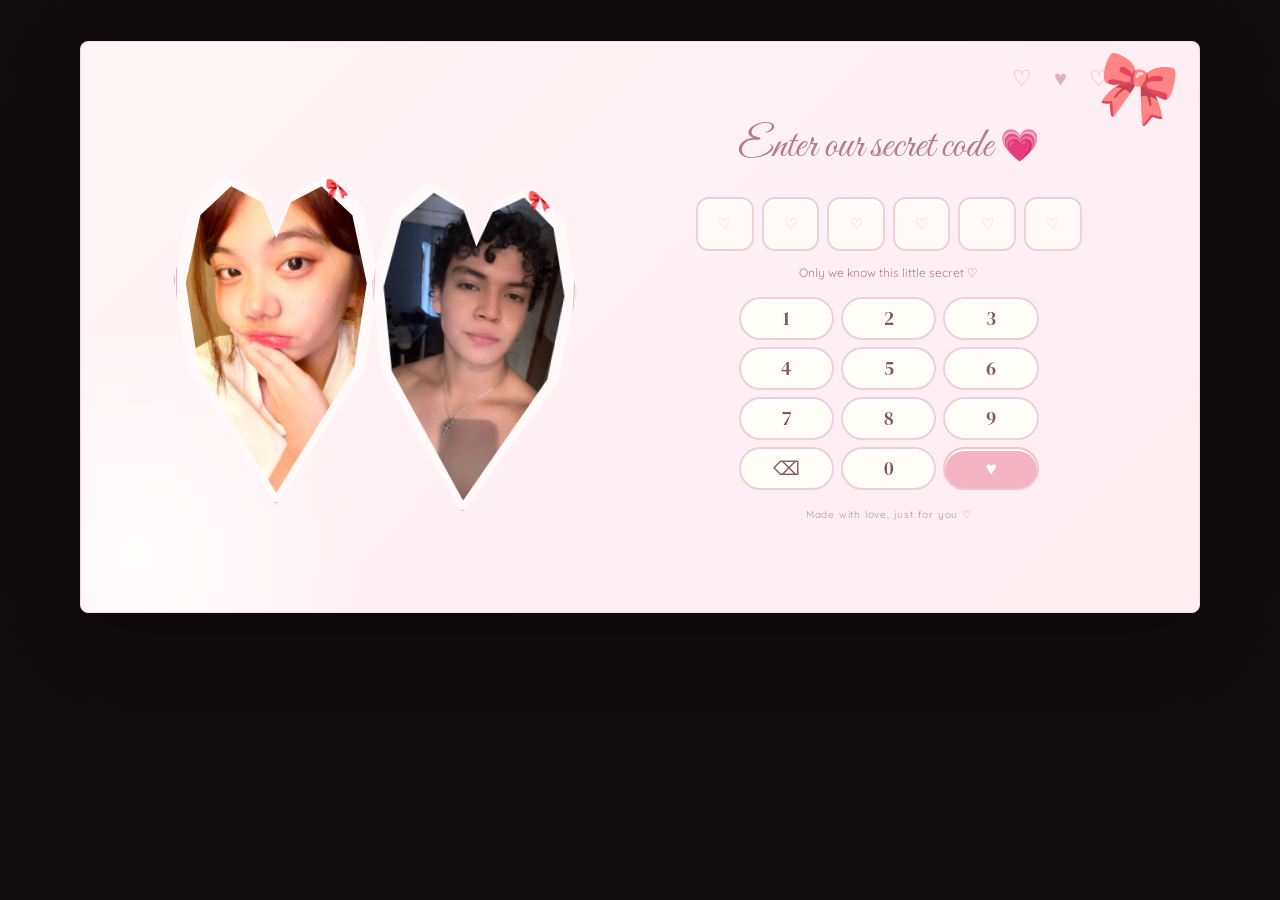
<file: pagina_secreta/index.html>
<!DOCTYPE html>
<html lang="en">
<head>
<meta charset="UTF-8">
<meta name="viewport" content="width=device-width, initial-scale=1">
<title>Our little secret ♡</title>
<link rel="stylesheet" href="style.css">
</head>
<body>
<main class="screen">
  <span class="decor bow">🎀</span><span class="decor hearts">♡　♥　♡</span>
  <section id="loginScreen" class="login-card">
    <div class="photo-area">
      <div class="heart-frame">
        <img src="photos/image1.png" alt="Our photo one" onerror="this.style.display='none';this.parentElement.classList.add('placeholder')">
        <span class="placeholder-text">our<br>moment ♡</span><span class="frame-bow">🎀</span>
      </div>
      <div class="heart-frame second">
        <img src="photos/image2.png" alt="Our photo two" onerror="this.style.display='none';this.parentElement.classList.add('placeholder')">
        <span class="placeholder-text">you<br>& me ♡</span><span class="frame-bow">🎀</span>
      </div>
    </div>
    <div class="keypad-area">
      <h1>Enter our secret code <span>💗</span></h1>
      <div class="code-slots" aria-label="Six digit code">
        <span class="slot">♡</span><span class="slot">♡</span><span class="slot">♡</span>
        <span class="slot">♡</span><span class="slot">♡</span><span class="slot">♡</span>
      </div>
      <p id="message" class="message" aria-live="polite">Only we know this little secret ♡</p>
      <div class="keypad">
        <button data-key="1">1</button><button data-key="2">2</button><button data-key="3">3</button>
        <button data-key="4">4</button><button data-key="5">5</button><button data-key="6">6</button>
        <button data-key="7">7</button><button data-key="8">8</button><button data-key="9">9</button>
        <button data-key="delete" aria-label="Delete last digit">⌫</button><button data-key="0">0</button>
        <button class="enter-key" data-key="enter" aria-label="Check code">♥</button>
      </div>
      <p class="small-note">Made with love, just for you ♡</p>
    </div>
  </section>
  <section id="welcomeScreen" class="other-screen hidden">
    <div><div class="big-heart">💗</div><p class="eyebrow">ACCESS GRANTED</p>
    <h2>Welcome to our little world</h2><p>This tiny space is only for you and me. ♡</p>
    <button id="continueButton" class="pink-button">Open our memories ♡</button></div>
  </section>
  <section id="memoriesScreen" class="other-screen hidden">
    <button id="backButton" class="back-button">← Back</button>
    <div><p class="eyebrow">MY BEAUTIFUL WORLD</p><h2>I love seeing you always ♡</h2>
    <p></p>
    <div class="gallery"><img src="photos/image3.png" alt="A memory" onerror="this.style.display='none'">
    <img src="photos/image4.png" alt="Another memory" onerror="this.style.display='none'"></div></div>
  </section>
</main>
<script src="script.js"></script>

<!-- Reproductor de música -->
<div class="music-player">
    
        
       <iframe 
       style="border: 0; border-radius: 12px;" 
       src="https://open.spotify.com/embed/track/37BZB0z9T8Xu7U3e65qxFy?utm_source=generator&si=8e36d346f8f34cf5" 
       width="300" 
       height="152"  
       allow="encrypted-media; fullscreen; picture-in-picture" 
      </iframe>
    
</div>



</body>
</html>
</file>
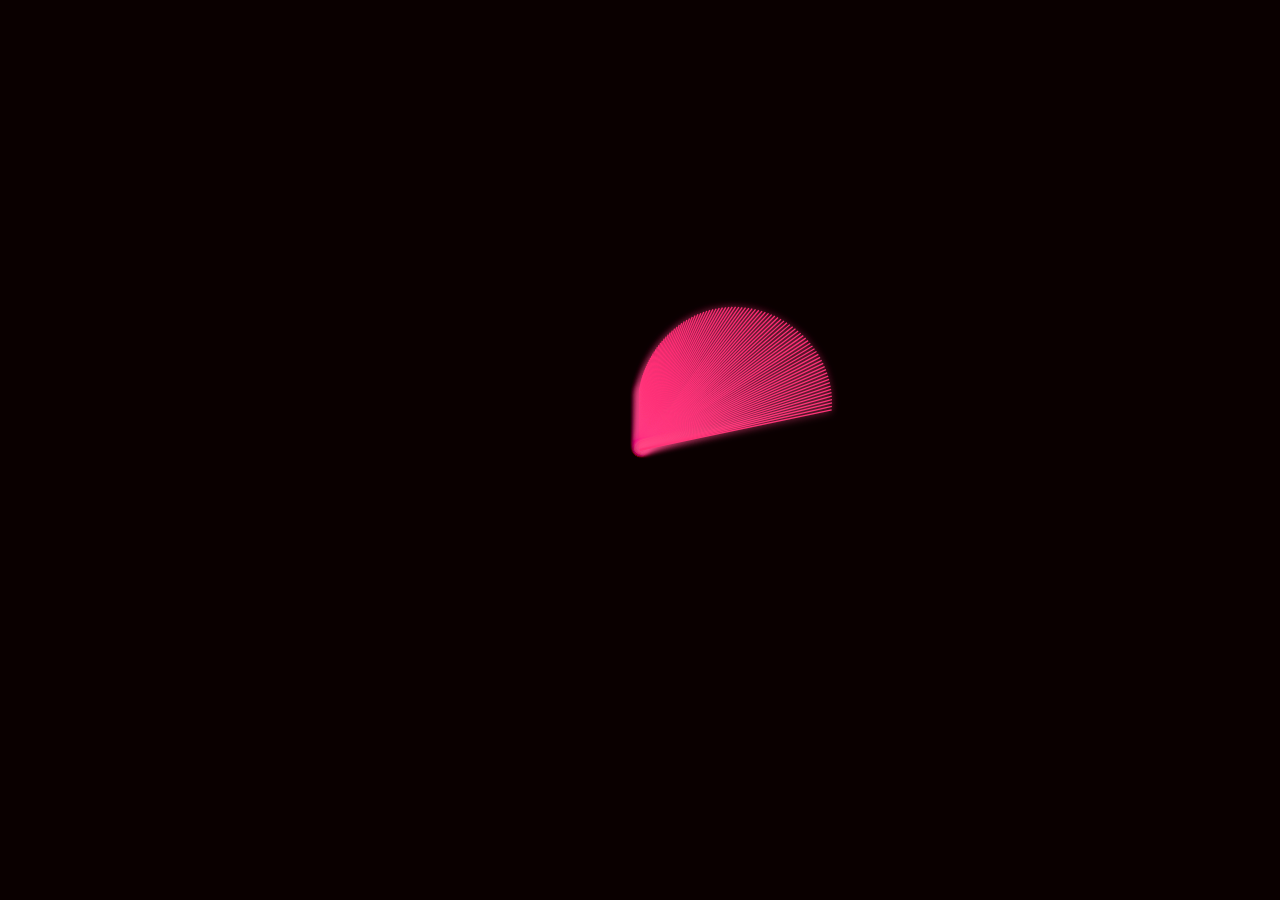
<file: corazon_fotos_flotantes/heart_original.html>
<!DOCTYPE html>
<html>
<head>
<style>
*{margin:0;padding:0;box-sizing:border-box}
body{width:100vw;height:100vh;background:#0a0000;display:flex;justify-content:center;align-items:center;overflow:hidden}
canvas{display:block}
</style>
</head>
<body>
<canvas id="heartCanvas"></canvas>
<script>
const canvas=document.getElementById("heartCanvas");
const ctx=canvas.getContext("2d");
canvas.width=innerWidth; canvas.height=innerHeight;
let centerX=canvas.width/2, centerY=canvas.height/2;
const heartPoints=[]; let currentLine=0;
for(let t=0;t<=Math.PI*2;t+=0.015){
 let x=16*Math.pow(Math.sin(t),3);
 let y=13*Math.cos(t)-5*Math.cos(2*t)-2*Math.cos(3*t)-Math.cos(4*t);
 heartPoints.push({x:centerX+x*12, y:centerY-y*12});
}
function drawHeart(){
 ctx.clearRect(0,0,canvas.width,canvas.height);
 for(let i=0;i<currentLine;i++){
  const p=heartPoints[i];
  ctx.beginPath(); ctx.moveTo(centerX,centerY); ctx.lineTo(p.x,p.y);
  ctx.strokeStyle=`hsl(340,100%,${55+(i/heartPoints.length)*20}%)`;
  ctx.lineWidth=1.3; ctx.shadowColor="#ff4f8b"; ctx.shadowBlur=8; ctx.stroke();
 }
 if(currentLine<heartPoints.length){currentLine+=2; requestAnimationFrame(drawHeart);}
}
drawHeart();
window.onresize=()=>{canvas.width=innerWidth; canvas.height=innerHeight; centerX=canvas.width/2; centerY=canvas.height/2}
</script>
</body>
</html>
</file>
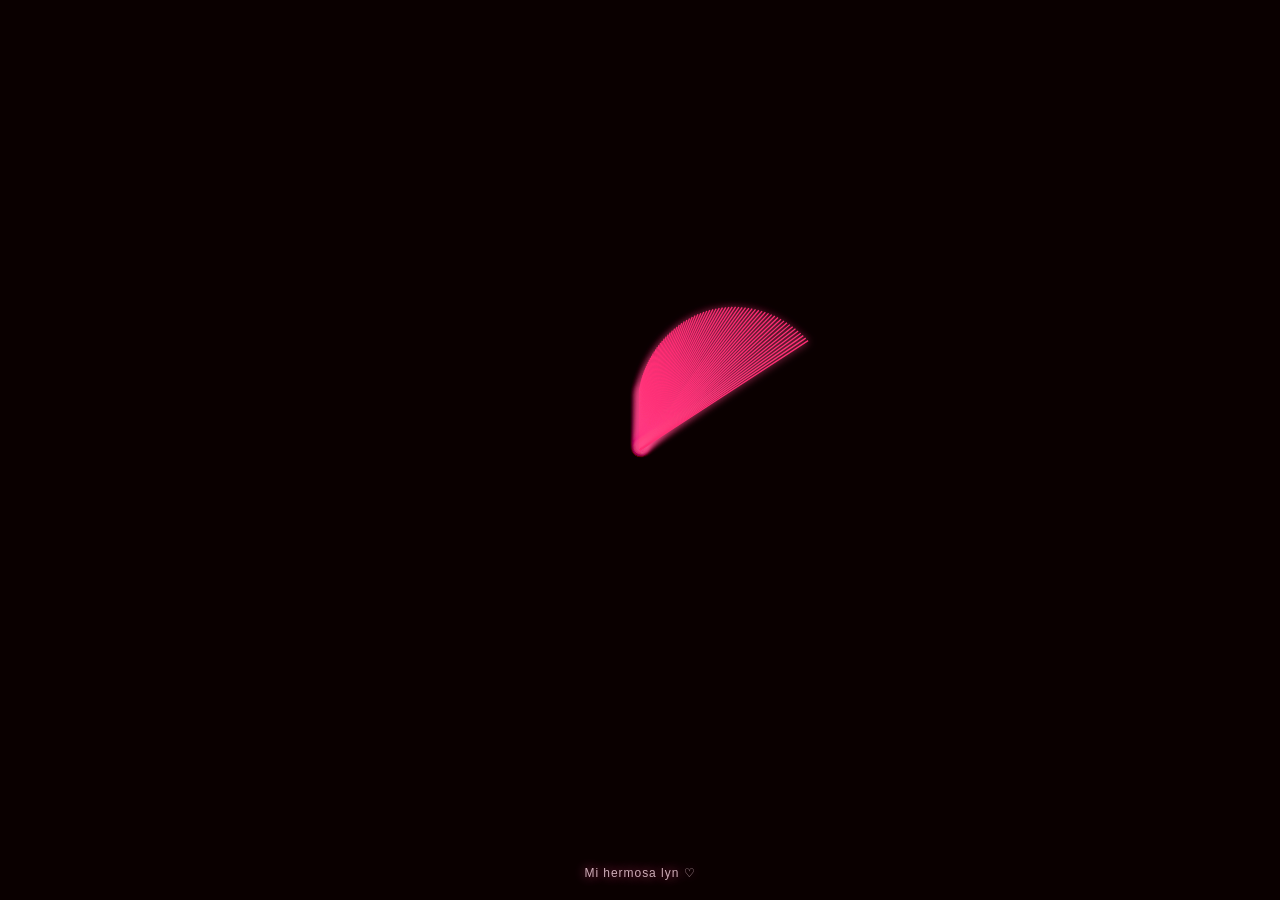
<file: corazon_fotos_flotantes/heart_with_floating_photos.html>
<!DOCTYPE html>
<html lang="es"><head><meta charset="UTF-8"><meta name="viewport" content="width=device-width,initial-scale=1"><title>Corazón de Lyn ♡</title>
<style>
*{box-sizing:border-box}html,body{margin:0;width:100%;height:100%;overflow:hidden;background:#0a0000}
#heartFrame{position:fixed;inset:0;width:100%;height:100%;border:0;z-index:1;background:#0a0000}
#photoLayer{position:fixed;inset:0;overflow:hidden;pointer-events:none;z-index:2}
.floating-photo{position:absolute;width:clamp(76px,12vw,145px);aspect-ratio:3/4;object-fit:cover;padding:5px;background:#fff5f7;border:1px solid #ffc2d7;border-radius:10px;box-shadow:0 0 18px #ff4f8b66,0 0 38px #ff4f8b26;opacity:0;animation:floatAcross var(--duration,12s) linear var(--delay,0s) infinite}
.floating-photo:nth-child(1){--start-y:12%;--end-y:22%;--duration:14s;--delay:-3s}
.floating-photo:nth-child(2){--start-y:65%;--end-y:55%;--duration:17s;--delay:-10s}
.floating-photo:nth-child(3){--start-y:30%;--end-y:68%;--duration:19s;--delay:-7s}
.floating-photo:nth-child(4){--start-y:75%;--end-y:18%;--duration:16s;--delay:-13s}
.floating-photo:nth-child(5){--start-y:8%;--end-y:72%;--duration:18s;--delay:-5s}
.floating-photo:nth-child(6){--start-y:48%;--end-y:12%;--duration:15s;--delay:-11s}
.floating-photo:nth-child(7){--start-y:82%;--end-y:42%;--duration:20s;--delay:-8s}
.floating-photo:nth-child(8){--start-y:40%;--end-y:82%;--duration:17s;--delay:-15s}
@keyframes floatAcross{0%{left:-20%;top:var(--start-y);transform:rotate(-8deg) scale(.78);opacity:0}10%{opacity:.92}45%{left:42%;top:calc(var(--start-y) - 5vh);transform:rotate(5deg) scale(1);opacity:.96}85%{opacity:.88}100%{left:120%;top:var(--end-y);transform:rotate(10deg) scale(.82);opacity:0}}
.caption{position:fixed;z-index:3;bottom:18px;left:50%;transform:translateX(-50%);color:#ffd8e5;font:500 12px/1.4 Arial,sans-serif;letter-spacing:.08em;text-align:center;text-shadow:0 0 12px #ff4f8b;opacity:.8;white-space:nowrap}
@media(max-width:600px){.floating-photo{width:clamp(66px,19vw,100px);padding:4px}.caption{font-size:10px;bottom:10px}}
</style></head><body>
<!-- El archivo original se carga sin editarlo. -->
<iframe id="heartFrame" src="heart_original.html" title="Animación original del corazón"></iframe>
<!-- Esta capa independiente añade las fotografías flotantes. -->
<div id="photoLayer">
<img class="floating-photo" src="photos/photo1.png" >
<img class="floating-photo" src="photos/photo2.png" >
<img class="floating-photo" src="photos/photo3.png" >
<img class="floating-photo" src="photos/photo4.png" >
<img class="floating-photo" src="photos/photo5.png" >
<img class="floating-photo" src="photos/photo6.png" >
<img class="floating-photo" src="photos/photo7.png" >
<img class="floating-photo" src="photos/photo8.png" >
</div><div class="caption">Mi hermosa lyn ♡</div></body></html>
</file>
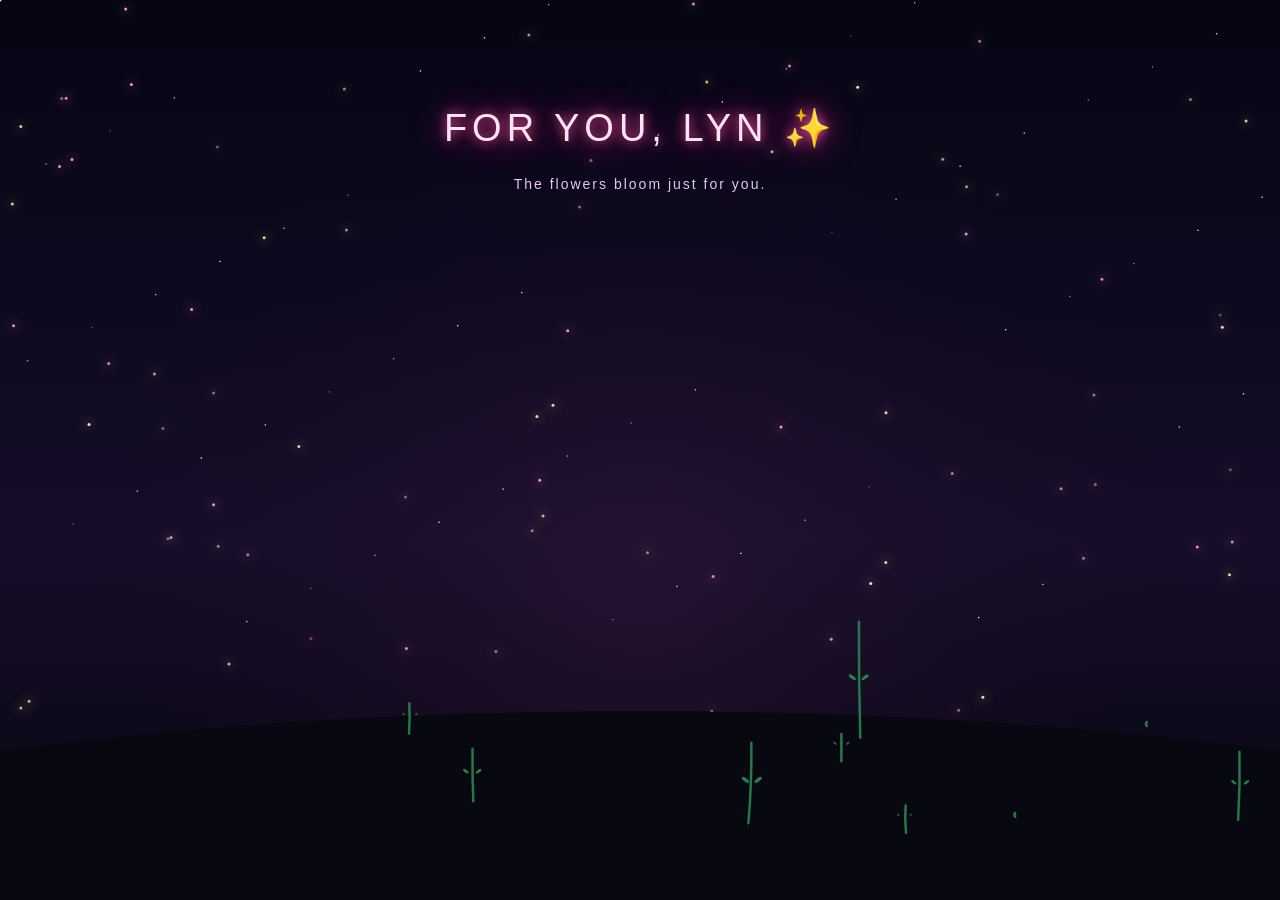
<file: tulipanes/index2.html>
<!DOCTYPE html>
<html lang="es">
<head>
<meta charset="UTF-8">
<meta name="viewport" content="width=device-width, initial-scale=1.0">
<title>A Garden for Lyn ✨</title>

<style>
* {
  box-sizing: border-box;
}

body {
  margin: 0;
  overflow: hidden;
  background: #03030a;
  font-family: "Segoe UI", sans-serif;
}

canvas {
  position: fixed;
  inset: 0;
  width: 100%;
  height: 100%;
}

.message {
  position: fixed;
  top: 9%;
  left: 0;
  width: 100%;
  padding: 0 16px;
  text-align: center;
  color: #ffe4f1;
  opacity: 0;
  animation: appear 3s ease 5s forwards;
  pointer-events: none;
}

.message h1 {
  font-size: clamp(20px, 4vw, 38px);
  font-weight: 300;
  letter-spacing: 5px;
  text-shadow: 0 0 12px #ff5caa,
               0 0 35px #ff168a;
}

.message p {
  font-size: 14px;
  letter-spacing: 2px;
  color: #e6c7e8;
}

@keyframes appear {
  to { opacity: 1; }
}
</style>
</head>

<body>
<canvas id="garden"></canvas>

<div class="message">
  <h1>FOR YOU, LYN ✨</h1>
  <p>The flowers bloom just for you.</p>
</div>

<script>
const canvas = document.getElementById("garden");
const ctx = canvas.getContext("2d");

let w, h, dpr;
let flowers = [];
let particles = [];
let start = performance.now();

const palette = [
  "#ff368f",
  "#ff70b7",
  "#ffacd5",
  "#e84b9b",
  "#ffc0dc"
];

function resize() {
  dpr = Math.min(window.devicePixelRatio || 1, 2);
  w = window.innerWidth;
  h = window.innerHeight;

  canvas.width = w * dpr;
  canvas.height = h * dpr;
  ctx.setTransform(dpr, 0, 0, dpr, 0, 0);

  flowers = [];

  const count = Math.max(16, Math.min(42, Math.floor(w / 15)));

  for (let i = 0; i < count; i++) {
    const x = (i + 0.5) * w / count
             + (Math.random() - 0.5) * (w / count) * 0.6;

    const ground = h * (0.76 + Math.random() * 0.18);

    flowers.push({
      x,
      ground,
      height: h * (0.12 + Math.random() * 0.19),
      size: 7 + Math.random() * 12,
      color: palette[Math.floor(Math.random() * palette.length)],
      delay: Math.random() * 6,
      phase: Math.random() * Math.PI * 2,
      sway: 3 + Math.random() * 5,
      petals: 5 + Math.floor(Math.random() * 3)
    });
  }
}

function glow(x, y, radius, color) {
  ctx.save();
  ctx.shadowBlur = radius;
  ctx.shadowColor = color;
  ctx.fillStyle = color;
  ctx.beginPath();
  ctx.arc(x, y, 1.5, 0, Math.PI * 2);
  ctx.fill();
  ctx.restore();
}

function drawFlower(f, time) {
  const age = Math.max(0, time - f.delay);
  const grow = Math.min(1, age / 3);
  const bloom = Math.max(0, Math.min(1, (age - 1.5) / 2));

  if (grow <= 0) return;

  const sway = Math.sin(time * 1.2 + f.phase) * f.sway;
  const topX = f.x + sway * grow;
  const topY = f.ground - f.height * grow;

  // Tallo
  ctx.strokeStyle = "#24794a";
  ctx.lineWidth = 2.5;
  ctx.lineCap = "round";
  ctx.beginPath();
  ctx.moveTo(f.x, f.ground);
  ctx.quadraticCurveTo(
    f.x + sway * 0.5,
    f.ground - f.height * 0.5 * grow,
    topX, topY
  );
  ctx.stroke();

  // Hojas
  for (const side of [-1, 1]) {
    const leafY = f.ground - f.height * grow * 0.48;

    ctx.save();
    ctx.translate(f.x + sway * 0.5, leafY);
    ctx.rotate(side * -0.65);

    ctx.fillStyle = "#23834c";
    ctx.beginPath();
    ctx.ellipse(
      side * 8, 0, 10 * grow, 4 * grow,
      0, 0, Math.PI * 2
    );
    ctx.fill();
    ctx.restore();
  }

  // Apertura de los pétalos
  const open = Math.min(1, bloom * 1.3);

  if (open > 0) {
    ctx.save();
    ctx.translate(topX, topY);
    ctx.rotate(sway * 0.015);

    for (let i = 0; i < f.petals; i++) {
      const angle = i * Math.PI * 2 / f.petals;
      const distance = f.size * 0.72 * open;

      ctx.save();
      ctx.rotate(angle);
      ctx.translate(distance, 0);
      ctx.rotate(Math.PI / 2);

      ctx.fillStyle = f.color;
      ctx.shadowColor = f.color;
      ctx.shadowBlur = 10 * open;

      ctx.beginPath();
      ctx.ellipse(
        0, 0,
        f.size * 0.42 * open,
        f.size * 0.8 * open,
        0, 0, Math.PI * 2
      );
      ctx.fill();
      ctx.restore();
    }

    // Centro dorado
    ctx.shadowBlur = 12;
    ctx.shadowColor = "#ffd86b";
    ctx.fillStyle = "#ffd86b";
    ctx.beginPath();
    ctx.arc(0, 0, f.size * 0.28 * open, 0, Math.PI * 2);
    ctx.fill();

    ctx.restore();
  }
}

function drawParticle(p, time) {
  const x = p.x + Math.sin(time * p.speed + p.phase) * 14;
  const y = (p.y - time * p.rise + h * 2) % h;

  const twinkle = 0.3 + 0.7 *
    Math.abs(Math.sin(time * 2 + p.phase));

  ctx.globalAlpha = twinkle;
  glow(x, y, 10, p.color);
  ctx.globalAlpha = 1;
}

function initParticles() {
  particles = [];

  for (let i = 0; i < 90; i++) {
    particles.push({
      x: Math.random() * w,
      y: Math.random() * h,
      rise: 5 + Math.random() * 15,
      speed: 0.3 + Math.random(),
      phase: Math.random() * Math.PI * 2,
      color: Math.random() > 0.5 ? "#ff8fc8" : "#ffe5a1"
    });
  }
}

function animate(now) {
  const time = (now - start) / 1000;

  // Cielo nocturno
  const sky = ctx.createLinearGradient(0, 0, 0, h);
  sky.addColorStop(0, "#050513");
  sky.addColorStop(0.6, "#160d29");
  sky.addColorStop(1, "#090611");

  ctx.fillStyle = sky;
  ctx.fillRect(0, 0, w, h);

  // Halo lunar
  const halo = ctx.createRadialGradient(
    w * 0.5, h * 0.65, 5,
    w * 0.5, h * 0.65, h * 0.65
  );
  halo.addColorStop(0, "rgba(128,48,111,0.16)");
  halo.addColorStop(1, "rgba(5,5,19,0)");

  ctx.fillStyle = halo;
  ctx.fillRect(0, 0, w, h);

  // Estrellas pequeñas
  for (let i = 0; i < 55; i++) {
    const x = (i * 173.7) % w;
    const y = (i * 97.3) % (h * 0.72);
    const alpha = 0.3 + 0.7 *
      Math.abs(Math.sin(time + i));

    ctx.globalAlpha = alpha;
    ctx.fillStyle = "#fff0fb";
    ctx.fillRect(x, y, 1.3, 1.3);
  }
  ctx.globalAlpha = 1;

  // Partículas mágicas
  particles.forEach(p => drawParticle(p, time));

  // Suelo
  ctx.fillStyle = "#080810";
  ctx.beginPath();
  ctx.ellipse(
    w / 2, h * 1.02, w * 0.85, h * 0.23,
    0, 0, Math.PI * 2
  );
  ctx.fill();

  // Flores
  flowers.sort((a, b) => a.ground - b.ground);
  flowers.forEach(f => drawFlower(f, time));

  requestAnimationFrame(animate);
}

window.addEventListener("resize", () => {
  resize();
  initParticles();
});

resize();
initParticles();
requestAnimationFrame(animate);
</script>
</body>
</html>
</file>
<file: pagina_secreta/style.css>
@import url('https://fonts.googleapis.com/css2?family=DM+Serif+Display&family=Great+Vibes&family=Quicksand:wght@400;500;600;700&display=swap');
:root{--bg:#fff0f5;--pink:#f4b8c7;--deep:#b77a8c;--ink:#704b54;--line:#ead2d7;--white:#fffdf8}
*{box-sizing:border-box}html,body{margin:0;min-height:100%;font-family:Quicksand,sans-serif}
body{background:#100b0d;display:grid;place-items:center;min-height:100vh;padding:18px;color:var(--ink)}
button{font:inherit;cursor:pointer}
.screen{width:min(1120px,100%);min-height:min(570px,calc(100vh - 36px));position:relative;overflow:hidden;border-radius:8px;background:radial-gradient(circle at 5% 90%,#ffffffcc,transparent 20%),linear-gradient(135deg,#fff5f7 0%,var(--bg) 55%,#ffedf2 100%);border:1px solid #f8dce4;box-shadow:0 20px 70px #0004}
.decor{position:absolute;color:#d99baa;opacity:.75;pointer-events:none}.bow{right:22px;top:5px;font-size:64px;transform:rotate(15deg)}.hearts{right:90px;top:22px;font-size:22px}
.login-card{min-height:inherit;display:grid;grid-template-columns:1fr 1.1fr;align-items:center;gap:clamp(18px,4vw,50px);padding:clamp(24px,5vw,65px);position:relative;z-index:1}
.photo-area{display:flex;align-items:center;justify-content:center;min-width:0;padding-top:10px}
.heart-frame{width:clamp(125px,18vw,205px);aspect-ratio:1/1.12;position:relative;display:grid;place-items:center;margin-right:-10px;padding:9px;background:#fffaf9;border:3px double #e5b6c2;clip-path:polygon(50% 100%,7% 61%,0 35%,8% 14%,25% 5%,42% 10%,50% 21%,58% 10%,75% 5%,92% 14%,100% 35%,93% 61%);filter:drop-shadow(0 4px 3px #b3687e30)}
.heart-frame.second{transform:translateY(8px) rotate(3deg)}.heart-frame img{width:100%;height:100%;object-fit:cover;clip-path:polygon(50% 100%,7% 61%,0 35%,8% 14%,25% 5%,42% 10%,50% 21%,58% 10%,75% 5%,92% 14%,100% 35%,93% 61%)}
.placeholder-text{position:absolute;text-align:center;font-family:'Great Vibes',cursive;font-size:clamp(18px,2.4vw,27px);color:#b87d8d;line-height:1.05;pointer-events:none}.heart-frame:not(.placeholder) .placeholder-text{display:none}.frame-bow{position:absolute;top:4%;right:13%;font-size:20px}
.keypad-area{width:100%;max-width:420px;justify-self:center;text-align:center}h1{font-family:'Great Vibes',cursive;font-size:clamp(27px,3.3vw,43px);line-height:1.2;font-weight:400;margin:0 0 24px;color:var(--deep)}h1 span{font-family:sans-serif;font-size:.75em}
.code-slots{display:flex;justify-content:center;gap:8px;margin:0 auto 14px}.slot{width:clamp(32px,4.5vw,58px);height:clamp(40px,4.8vw,54px);display:grid;place-items:center;background:#fffdf8cc;border:2px solid var(--line);border-radius:13px;color:#e8c5cd;font-size:15px;box-shadow:0 2px 0 #ffffff inset}.slot.filled{color:#c77d91;font-size:24px}
.message{min-height:19px;margin:0 0 13px;font-size:12px;color:#b77a8c}.message.error{color:#c45170}
.keypad{display:grid;grid-template-columns:repeat(3,minmax(55px,1fr));gap:7px;width:min(100%,300px);margin:0 auto}.keypad button{min-height:43px;border-radius:24px;border:2px solid var(--line);background:var(--white);color:#805762;font-family:'DM Serif Display',serif;font-size:19px;box-shadow:0 2px 0 #ffffff inset;transition:transform .12s,background .12s}.keypad button:active{transform:scale(.95);background:#ffe5ec}.keypad .enter-key{background:#f3b3c2;color:white;border-color:#f3c4ce}.small-note{font-size:10px;letter-spacing:.08em;margin-top:18px;color:#c08c9a}
.hidden{display:none!important}.other-screen{min-height:inherit;position:relative;z-index:1;padding:55px 25px;display:grid;place-items:center;text-align:center}.other-screen h2{font-family:'Great Vibes',cursive;font-size:clamp(36px,6vw,58px);color:var(--deep);font-weight:400;margin:10px 0}.other-screen p{line-height:1.7}.big-heart{font-size:65px;animation:heartbeat 1.2s infinite}.eyebrow{letter-spacing:.25em;font-size:11px;color:#c18294;font-weight:700}.pink-button,.back-button{border:1px solid #e8b7c4;background:var(--pink);color:white;border-radius:28px;padding:12px 22px;margin-top:15px}.back-button{position:absolute;top:16px;left:16px;background:#fffaf9;color:#9b6878}.gallery{display:flex;justify-content:center;flex-wrap:wrap;gap:16px;margin-top:25px}.gallery img{width:min(220px,40%);aspect-ratio:1;object-fit:cover;border-radius:20px;border:5px solid white;box-shadow:0 6px 18px #e9cbd2}
@keyframes heartbeat{0%,100%{transform:scale(1)}15%{transform:scale(1.12)}30%{transform:scale(1)}45%{transform:scale(1.08)}}
@media(max-width:650px){body{padding:0;background:var(--bg)}.screen{width:100%;min-height:100vh;border-radius:0;border:0}.login-card{grid-template-columns:1fr;gap:25px;align-content:center;padding:58px 22px 35px}.heart-frame{width:min(35vw,165px)}h1{margin-bottom:20px}.keypad{width:min(100%,285px);gap:7px}.keypad button{min-height:43px}.bow{font-size:45px;right:12px}}


.music-player {
    position: static;
    width: 300px;
    height: 152px;
    margin : 30px auto 20px;
    overflow: visible;
    border-radius: 12px;
}
</file>
